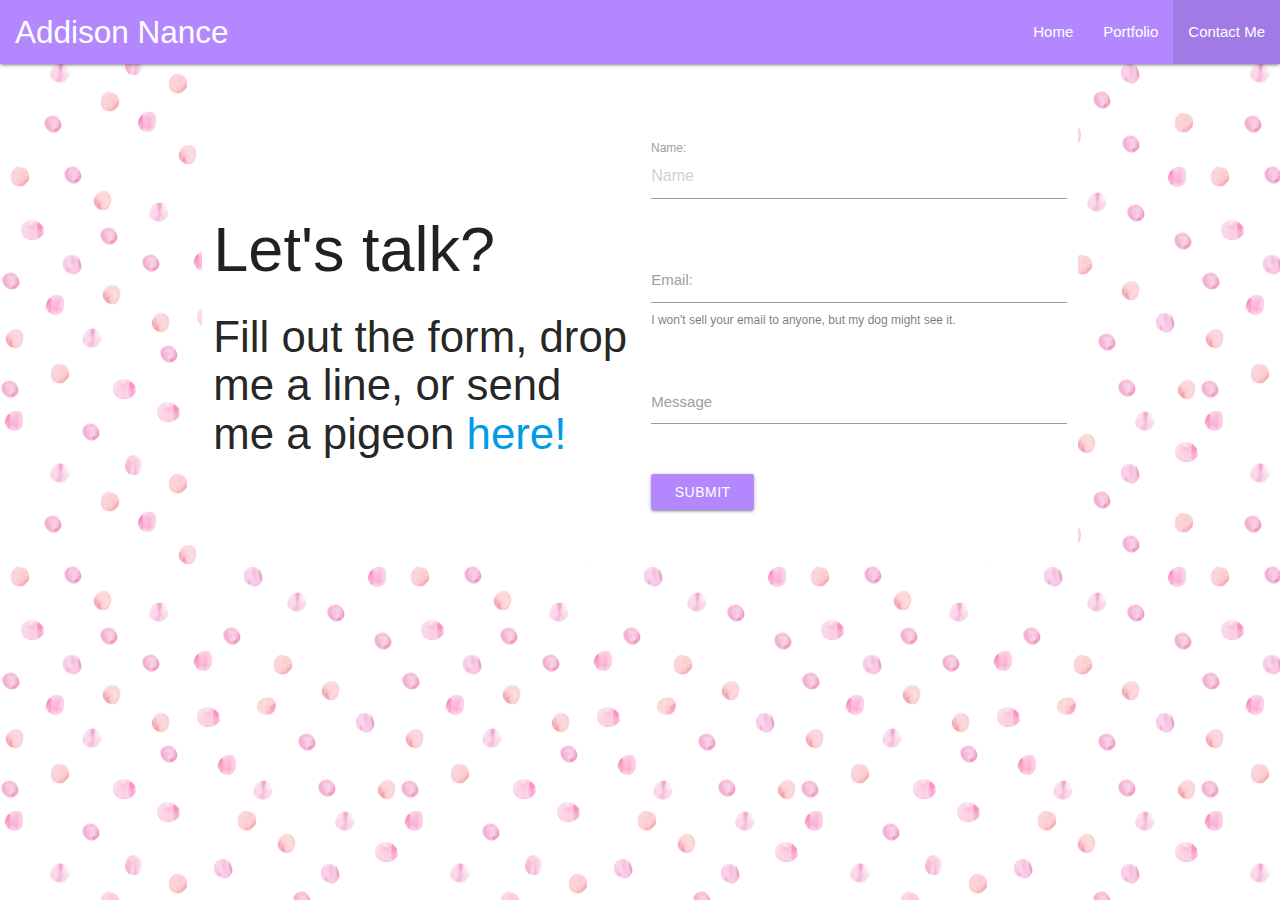
<file: contact.html>
<!DOCTYPE html>
<html lang="en">
  <head>
    <meta charset="UTF-8" />
    <meta name="viewport" content="width=device-width, initial-scale=1.0" />
    <title>Addison Nance</title>
    <link
      href="https://fonts.googleapis.com/css2?family=Roboto+Mono&display=swap"
      rel="stylesheet"
    />
    <link
      rel="stylesheet"
      href="https://cdnjs.cloudflare.com/ajax/libs/materialize/1.0.0/css/materialize.min.css"
    />
    <link rel="stylesheet" type="text/css" href="assets/css/style-contact.css" />
  </head>
  <body style="background-image: url(assets/images/watercolor.png);">
    <div class="navbar-fixed">
      <nav>
        <div class="nav-wrapper deep-purple accent-1">
          <a href="index.html" class="brand-logo">Addison Nance</a>
          <a href="#" data-target="mobile-demo" class="sidenav-trigger"
            ><i class="material-icons">menu</i></a
          >
          <ul class="right hide-on-med-and-down">
            <li><a href="index.html">Home</a></li>
            <li><a href="portfolio.html">Portfolio</a></li>
            <li class="active"><a href="contact.html">Contact Me</a></li>
          </ul>
        </div>
      </nav>
    </div>
    <ul class="sidenav" id="mobile-demo">
      <li><a href="index.html">Home</a></li>
      <li><a href="portfolio.html">Portfolio</a></li>
      <li class="active"><a href="contact.html">Contact Me</a></li>
    </ul>
    <!-- main content -->
    <div class="row">
      <div class="col s2 sidebar"></div>
      <div class="col s8">
        <div class="row">
        <div class="row contactbody  valign-wrapper">
          <div class="col s6">
            <p>
              <h1>Let's talk?</h1>
              <h3>Fill out the form, drop me a line, or send me a pigeon <a href="https://flypigeon.co/">here!</a></h3>
            </p>
          </div>
          <form class="col s6">
            <div class="row">
              <div class="input-field col s12">
                <input
                  placeholder="Name"
                  id="name"
                  type="text"
                  class="validate"
                />
                <label for="Name">Name: </label>
              </div>
            </div>
            <div class="row">
              <div class="input-field col s12">
                <input id="email" type="email" class="validate">
                <label for="Email">Email:</label>
                <span class="helper-text" data-error="wrong" data-success="right">I won't sell your email to anyone, but my dog might see it.</span>
              </div>
            </div>
            <div class="row">
              <div class="input-field col s12">
                <textarea id="textarea1" class="materialize-textarea"></textarea>
                <label for="textarea1">Message</label>
              </div>
            </div>
            <button class="btn waves-effect waves-light deep-purple accent-1" type="submit" name="action">Submit
              <i class="material-icons right "></i>
            </button>
          </form>
        </div>
      </div>
      <div class="col s2 sidebar"></div>
    </div>
    <!-- Link to Javascript file -->
    <script src="assets/javascript/master-script.js"></script>
    <!-- Compiled and minified JavaScript -->
    <script src="https://cdnjs.cloudflare.com/ajax/libs/materialize/1.0.0/js/materialize.min.js"></script>
    <script
      src="https://code.jquery.com/jquery-3.5.0.min.js"
      integrity="sha256-xNzN2a4ltkB44Mc/Jz3pT4iU1cmeR0FkXs4pru/JxaQ="
      crossorigin="anonymous"
    ></script>
  </body>
</html>
</file>
<file: assets/css/style-contact.css>
html, body {
    height: 100%;
}
.mainbody{
    position:relative;
    height:700px;
    width:100%
}
.contentBody{
    background-color: white;
    font-family: 'Roboto Mono', monospace;
}
.brand-logo{
    margin-left:15px;
}
.contactbody{
    background-color:white;
    height:500px;
    width:auto;
    padding-top:20px;
}
</file>
